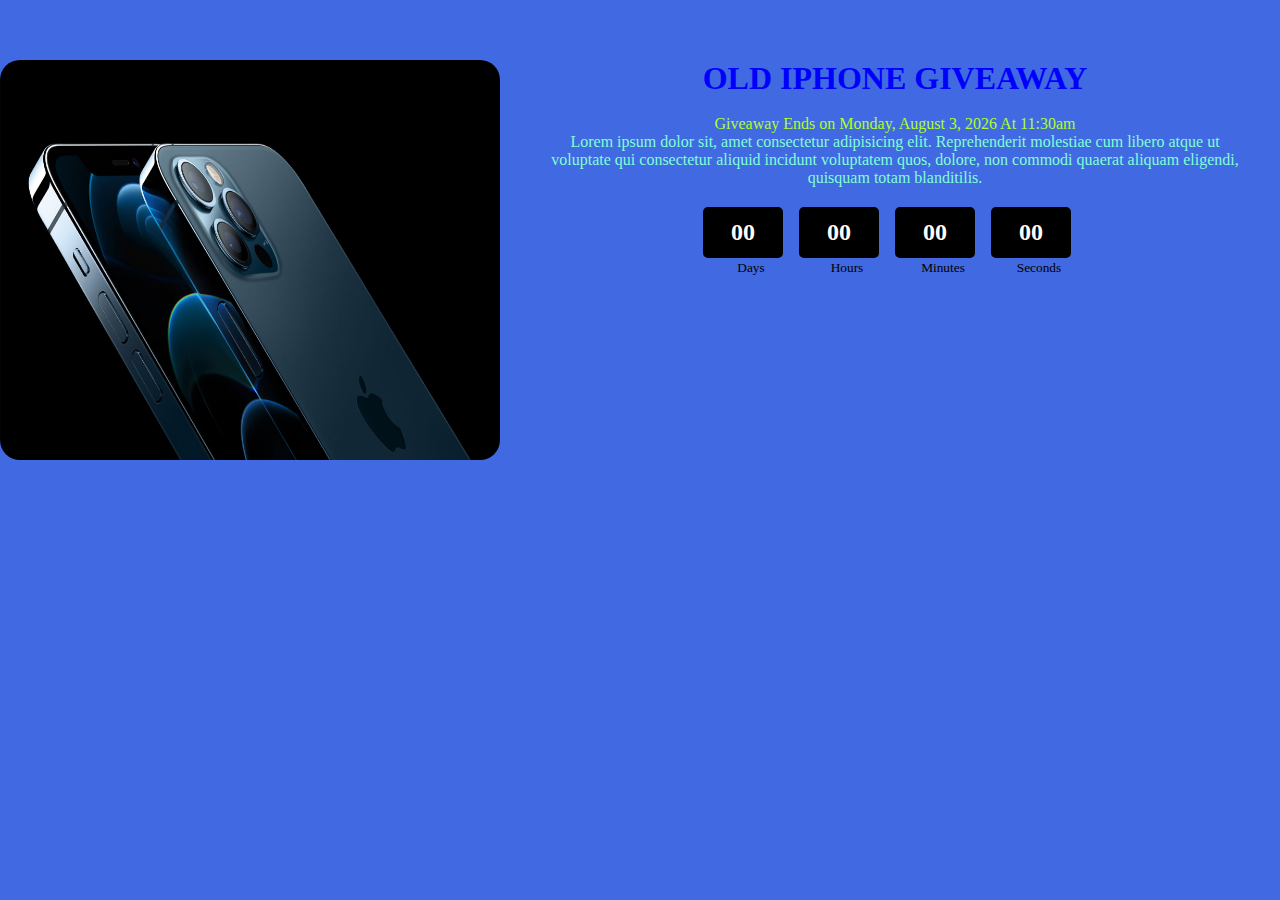
<file: index.html>
<!DOCTYPE html>
<html>
    <head>
        <meta charset="UTF-8">
        <meta name="viewport" content="width=device-width, initial-scale=1.0">
        <link rel="stylesheet" href="styles.css">
        <title>Countdown Timer</title>
        
    </head>
    <body>
        <div class="card">            
            <div>
                <img src="/iPhone-15.jpg" alt="Iphone15" width="500" height="400"/>
        
            </div>
            <div class="details">
                <div>
                    <h1 style = "color:blue;"> OLD IPHONE GIVEAWAY</h1><br>
                    <p style ="color: greenyellow;">Giveaway Ends on <span class="deadline">wednesday, 28 Febuary 2024 </span> At 11:30am</span></p>
                <p style = "color: aquamarine;">Lorem ipsum dolor sit, amet consectetur adipisicing elit. Reprehenderit 
                molestiae cum libero atque ut voluptate qui consectetur aliquid incidunt voluptatem quos, dolore, 
            non commodi quaerat aliquam eligendi, quisquam totam blanditilis.</p>
                </div>
        
                <div id="countdown" class="countdown">
                    <div class="time">
                        <h2 id="days">00</h2>
                       <small>Days</small>
                    </div>
        
                    <div class="time">
                        <h2 id="hours">00</h2>
                       <small>Hours</small>
                    </div>
        
                    <div class="time">
                        <h2 id="minutes">00</h2>
                       <small>Minutes</small>
                    </div>
        
                    <div class="time">
                        <h2 id="seconds">00</h2>
                       <small>Seconds</small>
                    </div>
                </div>
            </div>
        </div>

        <script src="script.js"></script>
    </body>
</html>
</file>
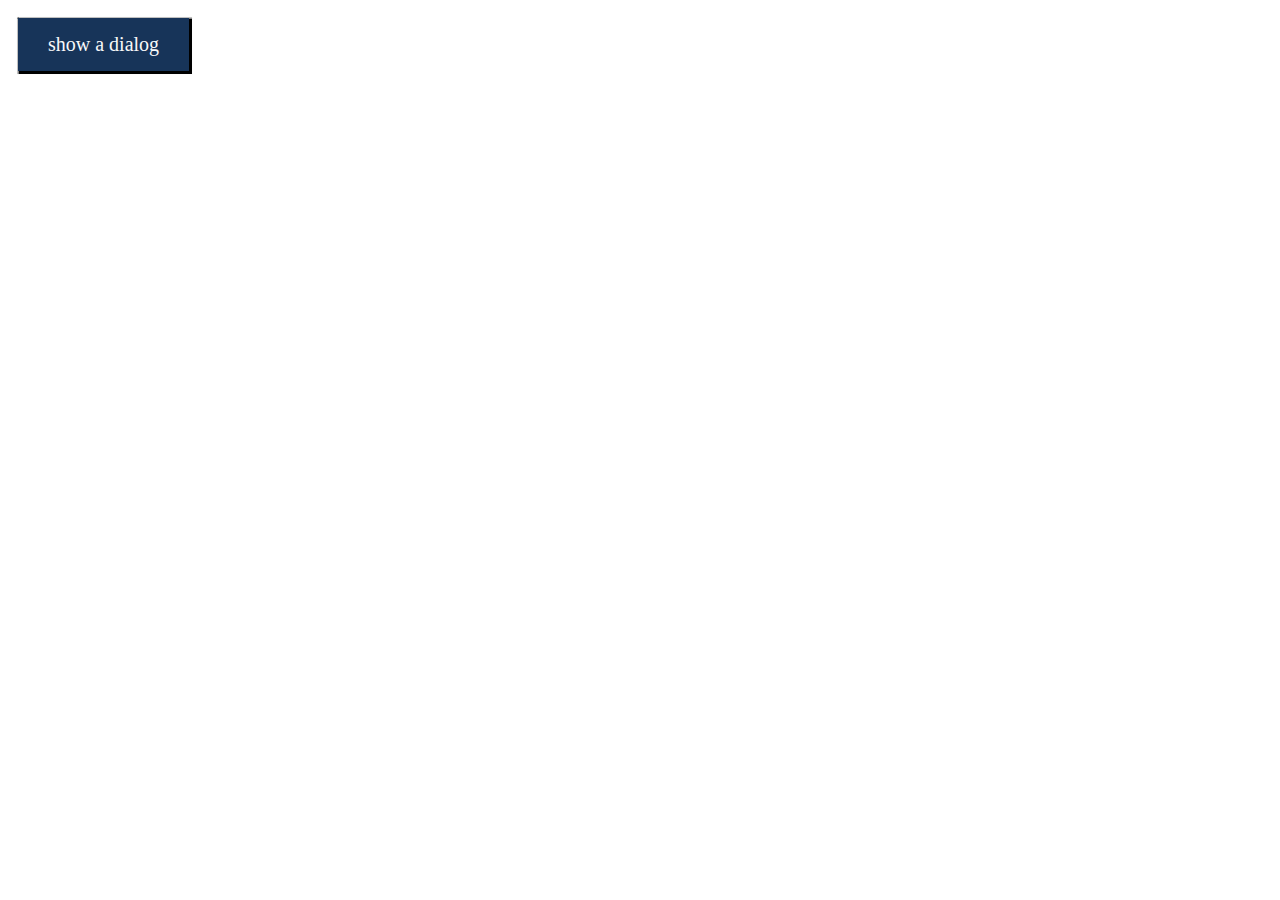
<file: chi.html>
<!DOCTYPE html>
<html>
    <head>
        <title>TRY IT YOURSELF </title>
        <style type="text/css">
            button {
                font-family: cursive;
                border: none;
                padding: 15px 30px;
                font-size: 20px;
                outline: none;
                margin: 10px;
            }
            #btn {
                background-color: rgb(23, 52, 89);
                color: #f8f9f9;
                box-shadow: .5px .5px 1px 2px  #000000;
            }
            </style>
    </head>
    <body>
        <button id="btn"> show a dialog </button>

        <script type=
</file>
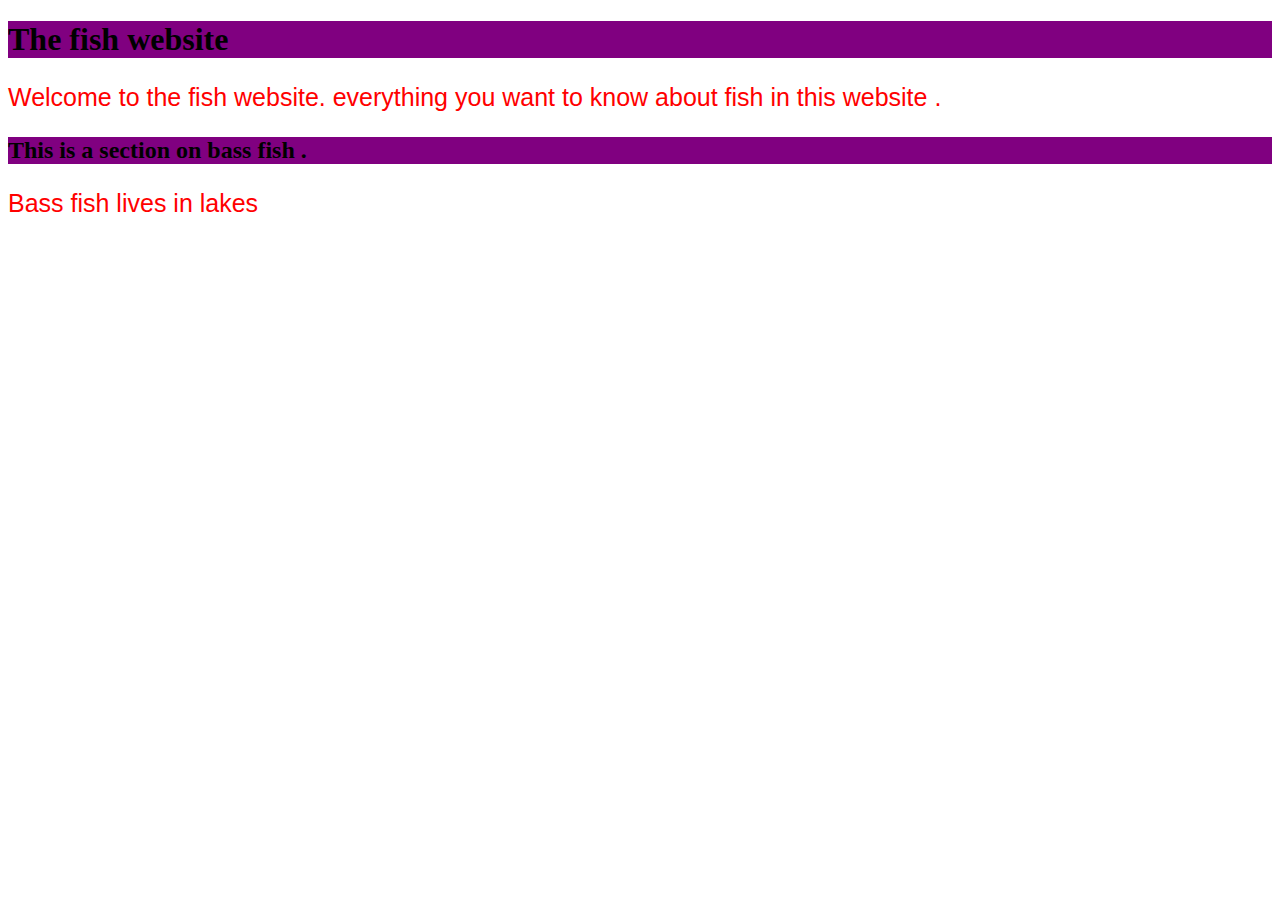
<file: Fish - Copy.html>
<!doctype html>
<html>
    <head>
        <style>
            h1, h2 {

                background-color: purple;
            }
            p{
                color: red;
                font-size: 25px;
                font-family:  Helvetica;
            }
        </style>
        <body>
            <h1> The fish website</h1>
            <P>Welcome to the fish website. everything you want to know about fish in this website .</P>
            <h2> This is a section on bass fish .</h2>
            <p> Bass fish lives in lakes</p>
        </body>
    </head>
</html>
</file>
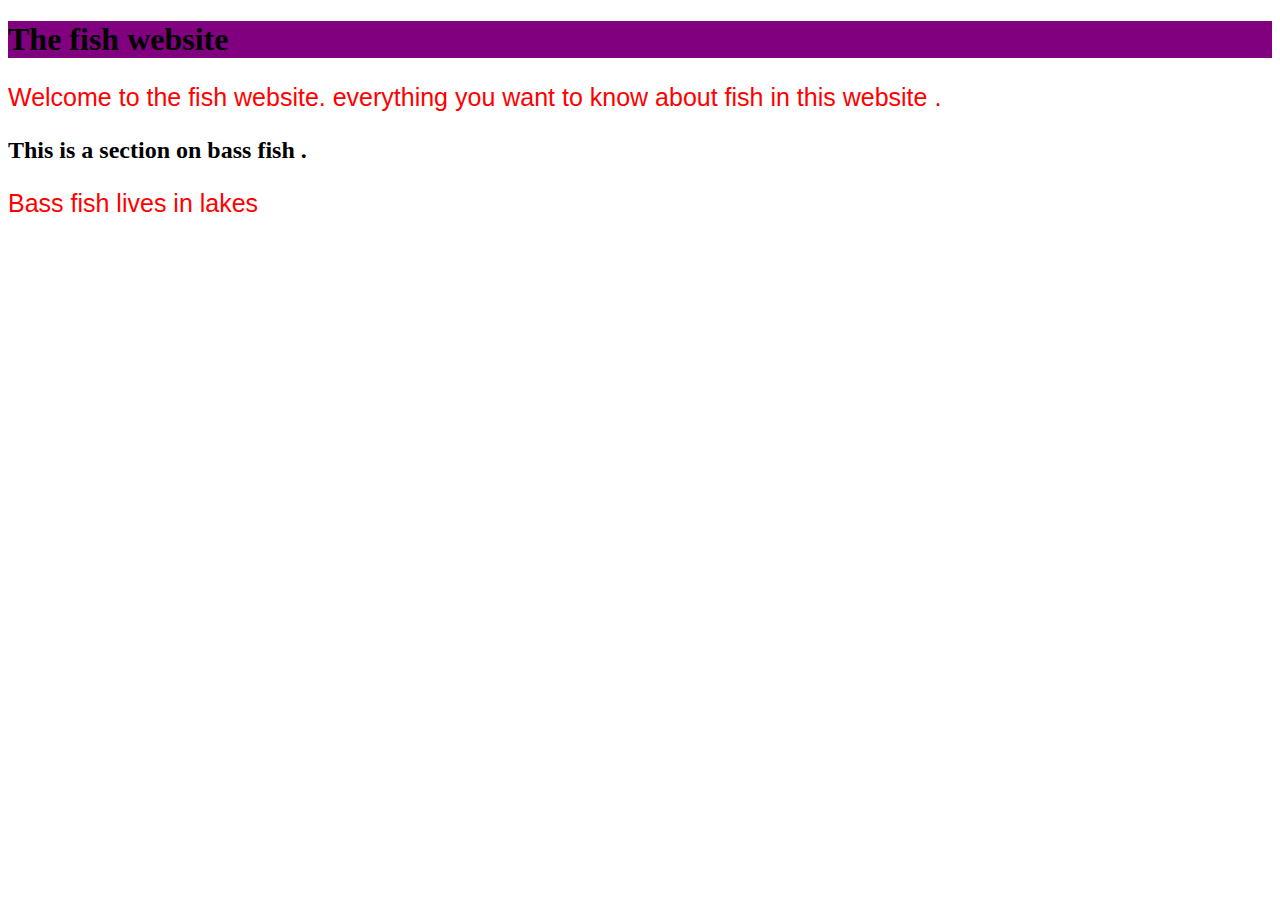
<file: Fish.html>
<!doctype html>
<html>
    <head>
        <style>
            h1{

                background-color: purple;
            }
            p{
                color: red;
                font-size: 25px;
                font-family:  Helvetica;
            }
        </style>
        <body>
            <h1> The fish website</h1>
            <P>Welcome to the fish website. everything you want to know about fish in this website .</P>
            <h2> This is a section on bass fish .</h2>
            <p> Bass fish lives in lakes</p>
        </body>
    </head>
</html>
</file>
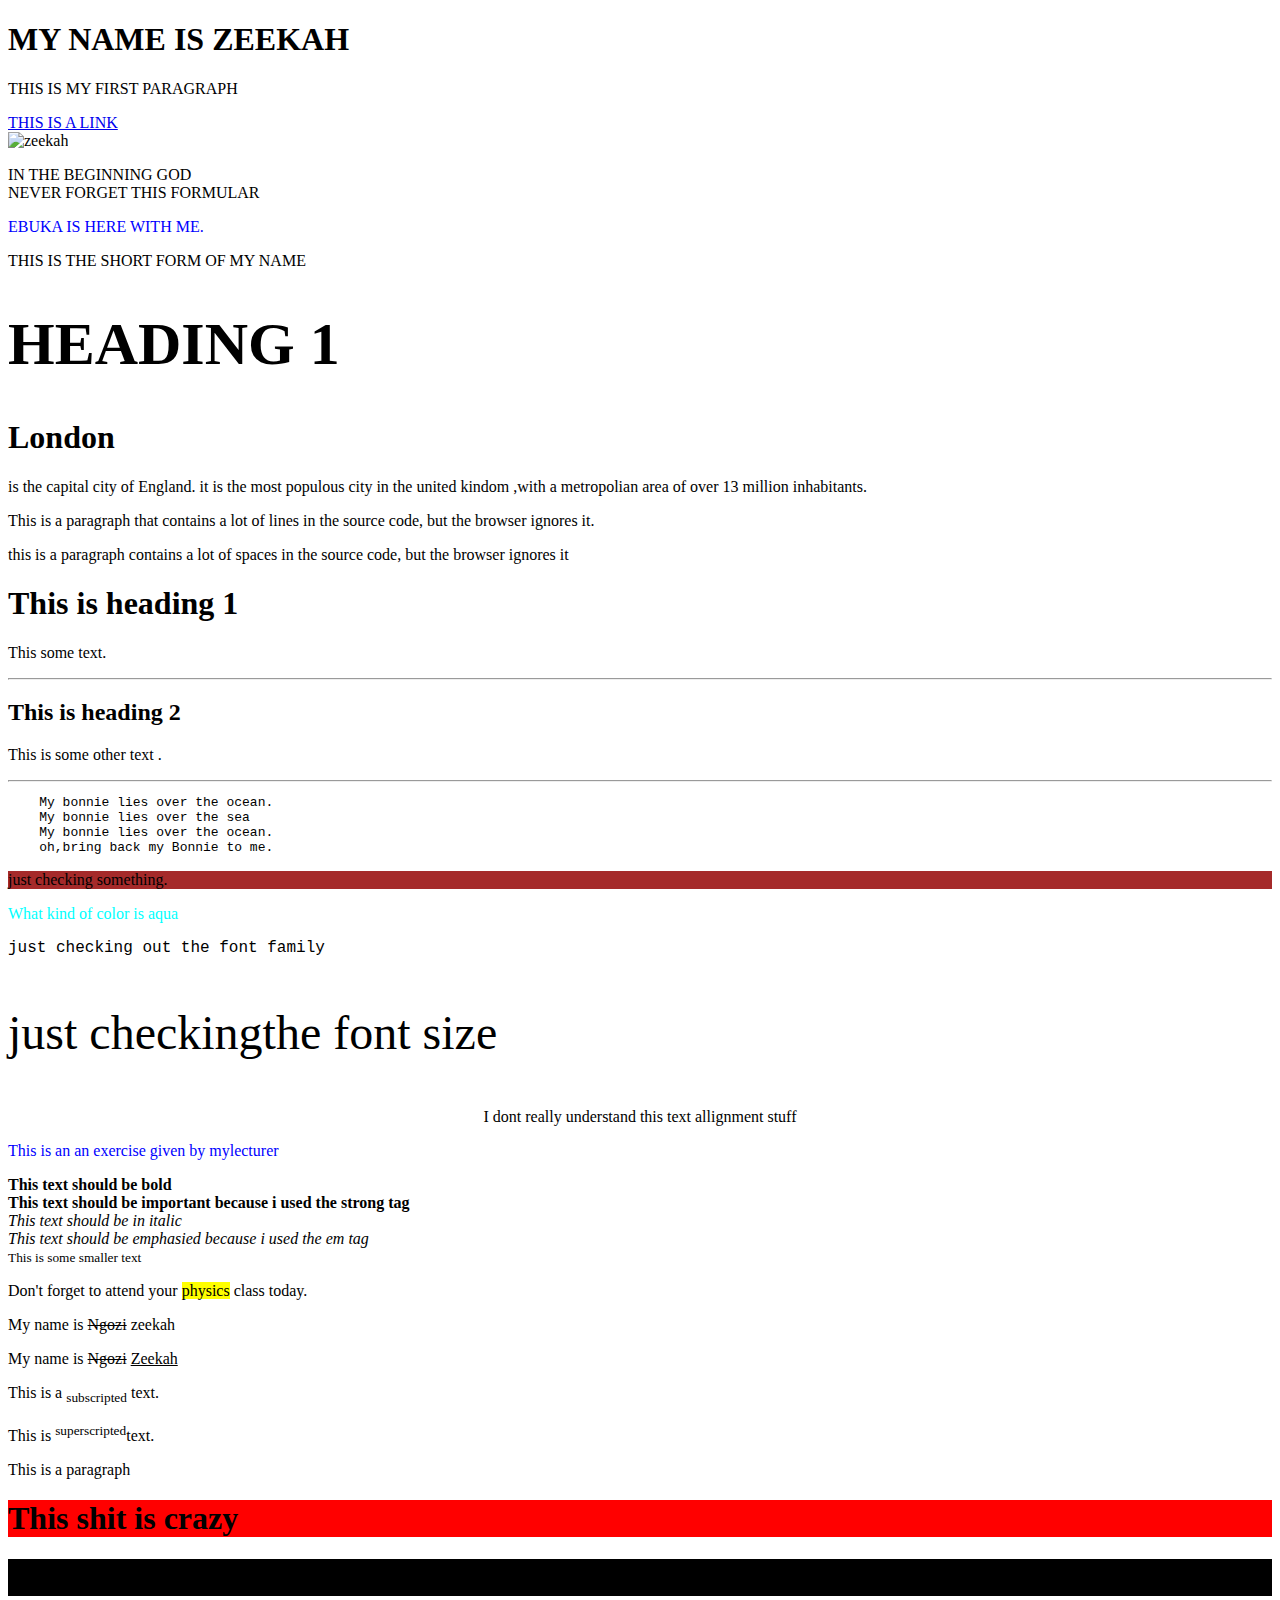
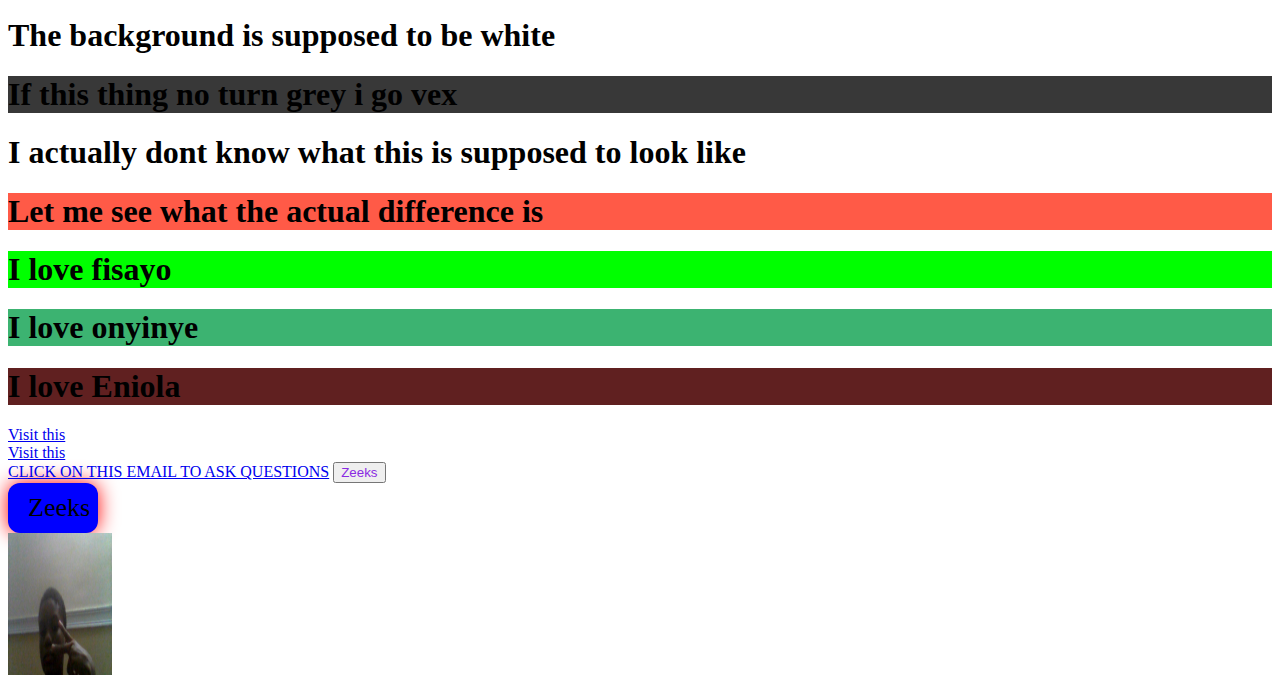
<file: zeekah.html>
<!doctype html>
<html>
    <head>
    
        <title>MY FIRST WEB PAGE</title>
    </head>
    <body>
        <h1> MY NAME IS ZEEKAH</h1>
        <P>THIS IS MY FIRST PARAGRAPH</P>
        <a href="https://www.facebook.com">THIS IS A LINK</a> <br>
<img scr="ZEEKAH.JPG.jpg" alt="zeekah" width="104">
<p>IN THE BEGINNING GOD<br> NEVER FORGET THIS FORMULAR</p>
<p style="color:blue;">EBUKA IS HERE WITH ME.</p>
<p title="zeekah">THIS IS THE SHORT FORM OF MY NAME</p>
<h1 style="font-size:60px;">HEADING 1</h1>
<p><h1>London</h1> is the capital city of England. it is the most populous city in the united kindom ,with a metropolian area of over 13 million inhabitants.</p>
<p> This is a paragraph that contains
    a lot of lines in the source code,
but the browser ignores it.  </p>
<p>this is a paragraph 
  contains               a lot of spaces
  in the source              code,
  but the                  browser
  ignores it  
</p>
<h1> This is heading 1</h1>
<p>This some text.</p>
<hr>
<h2>This is heading 2</h2>
<p>This is some other text .</p>
<hr>
<pre>
    My bonnie lies over the ocean.
    My bonnie lies over the sea
    My bonnie lies over the ocean.
    oh,bring back my Bonnie to me.
</pre>
<p style="background-color: brown;">just checking something. </p>
<p style="color:aqua;"> What kind of color is aqua</p>
<p style="font-family:courier;"> just checking out the font family</p>
<p style="font-size:300%;"> just checkingthe font size</p>
<p style="text-align:center;">I dont really understand this text allignment stuff</p>
<p style="color:blue;">This is an an exercise given by mylecturer</p>
<b>This text should be bold</b><br>
<strong>This text should be important because i used the strong tag</strong><br>
<i>This text should be in italic</i><br>
<em>This text should be emphasied because i used the em tag</em><br>
<small>This is some smaller text</small><br>
<p>Don't forget to attend your <mark>physics</mark> class today.</p>
<p>My name is <del>Ngozi</del> zeekah</p>
<p>My name is <del>Ngozi</del> <ins>Zeekah</ins></p>
<p>This is a <sub>subscripted</sub> text.</p>
<p>This is <sup>superscripted</sup>text.</p>
<!--This is comment-->
<p>This is a paragraph</p>
    <h1 style ="background-color:rgb(255,0,0);">This shit is crazy</h1>
    <h1 style ="background-color:rgb(0,0,0);"> omo this thing should not stess me</h1>
    <h1 style ="background-color: rgb(255,255,255) ;"> The background is supposed to be white</h1>
    <h1 style ="background-color:rgb(56,56,56);">If this thing no turn grey i go vex </h1> 
    <h1 style ="background-color:rgba(225,99,71,0);">I actually dont know what this is supposed to look like</h1>
    <h1 style ="background-color:rgba(255,90,71,1);">Let me see what the actual difference is</h1>
    <h1 style="background-color:#00ff00 ;">I love fisayo</h1>
    <h1 style="background-color:#3cb371;">I love onyinye</h1>
    <h1 style="background-color:hsl(0,50%,25%);">I love Eniola</h1>
<a href="https://www.w3schools.com/"target="blank">Visit this </a><br>
<a href="https://www.facebook.com/"target="self">Visit this </a><br>


<a href="mail to: misszikaezeigbo@gnail,com">CLICK ON THIS EMAIL TO ASK QUESTIONS</a>
<button style="color:blueviolet">Zeeks</button>
<head>
<style>
.button{
    font-size: 26px;
    box-shadow:0px 0px 20px red;
    border-radius: 12px;
    background-color: blue;
    padding: 10px 20px;
    width: 50px;
    text-align: center;
}
</style>
</head>
<body>
    <div class="button">
        Zeeks

    </div>



<img src="WIN_20240104_17_18_10_Pro.jpg" alt="a random picture" width="104" height="142">

 </body>                                                                                                                                                     
</html>
</file>
<file: styles.css>
*{
    margin: 0;
    padding: 0;
    box-sizing: border-box;
}

.card{
    display: flex;
    /* al#ign-items: center; */
    justify-content: center;
    margin: 60px auto;
    text-align: center;
}

.details{
    margin: 0 32px;
}

.countdown{
    display: flex;
    justify-content: center;
    margin: 20px 0;
}

img{
    border-radius: 20px;
    margin-right: 10px;
}


body{
    background-color:royalblue;
}
#days, #hours, #minutes, #seconds {
    background-color: black;
    border-radius: 5px;
    display: grid;
    color: #fff;
    margin-right: 1rem;
    width: 5rem;
    padding: 12px 0;
    place-items: center;
    text-align: center;
}









/* body{
    display: flex;
    flex-direction: column;
    align-items: center;
    justify-content: center;
    text-align: center;
    margin: 0;
}

.countdown{
    display: flex;
    transform:scale(2)
}

h1{
    font-weight: normal;
    font-size: 60px;
    margin:15px
}

.time h2{
    font-weight: bold;
    font-size: 36px;
    line-height: 1;
    margin: 0 0 5;
}

.time{
    display: flex;
    flex-direction: column;
    align-items: center;
    justify-content: center;
    margin: 15px;
} */
</file>
